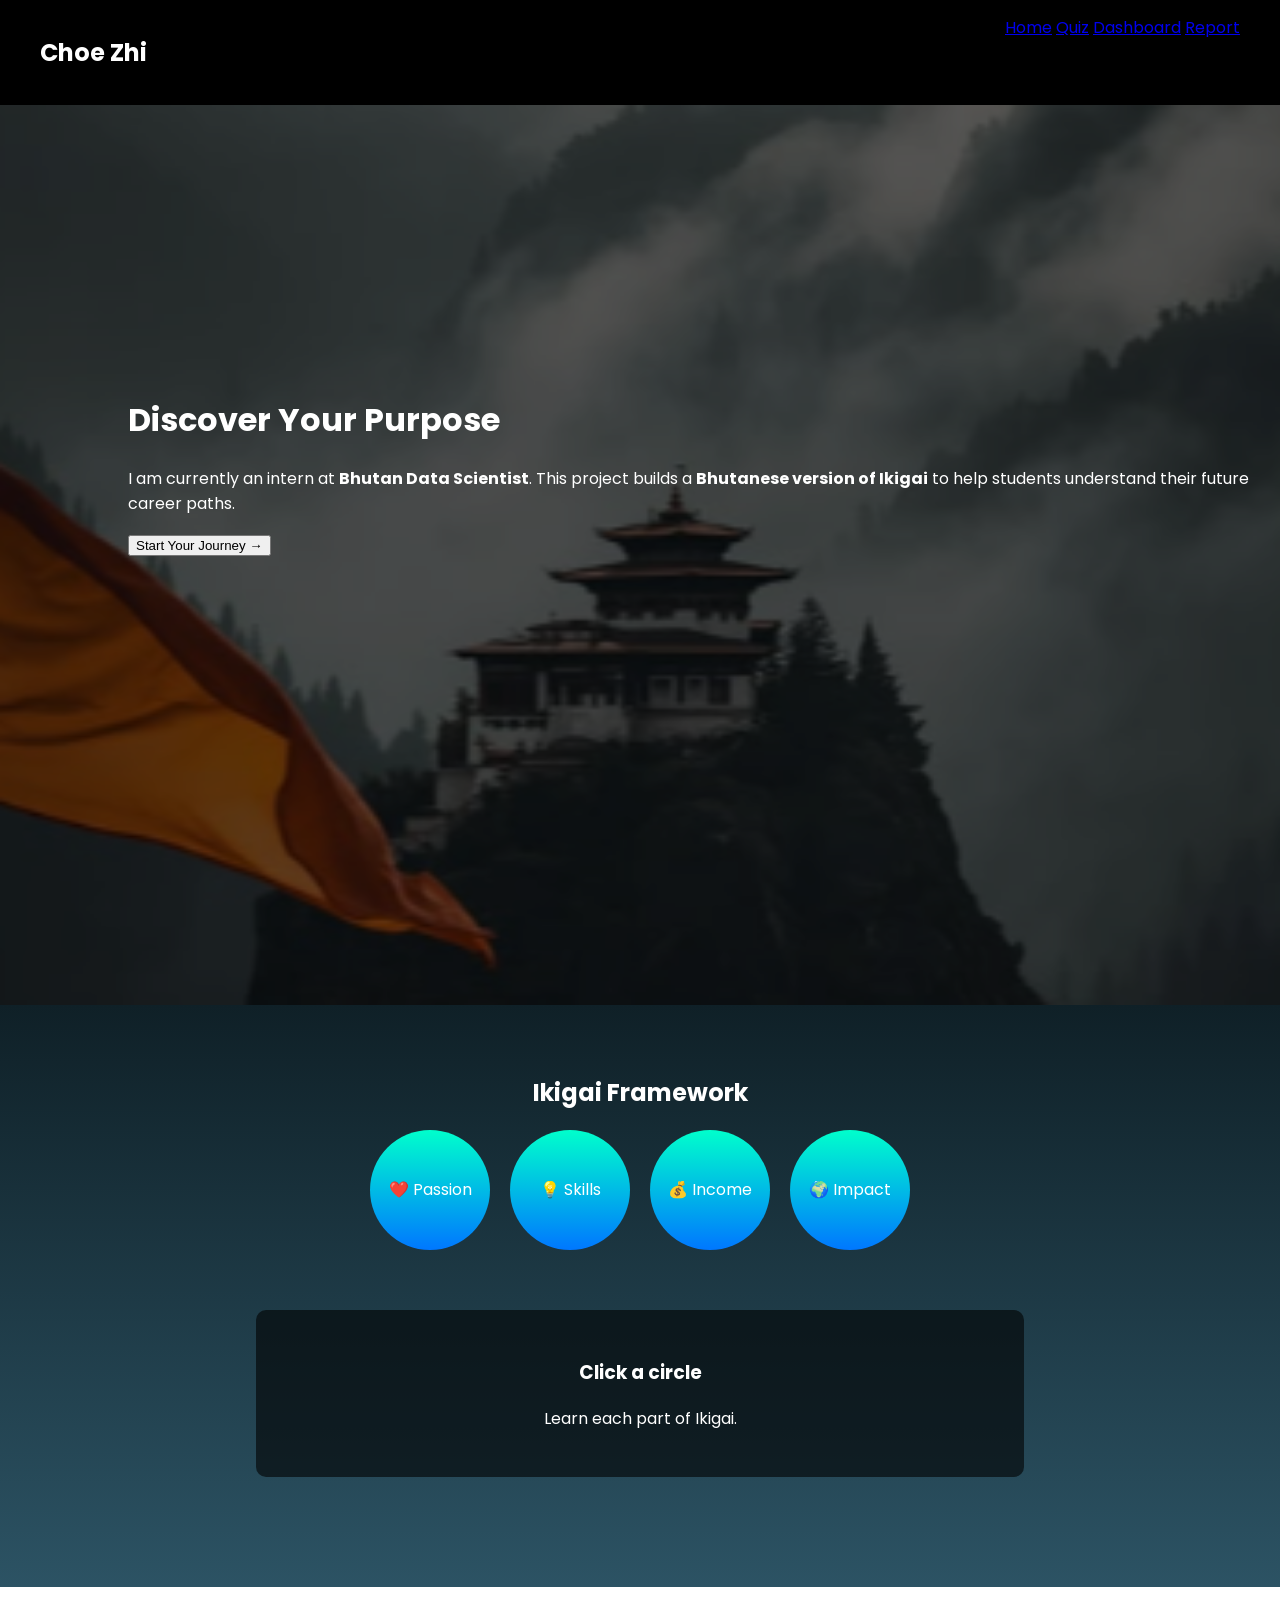
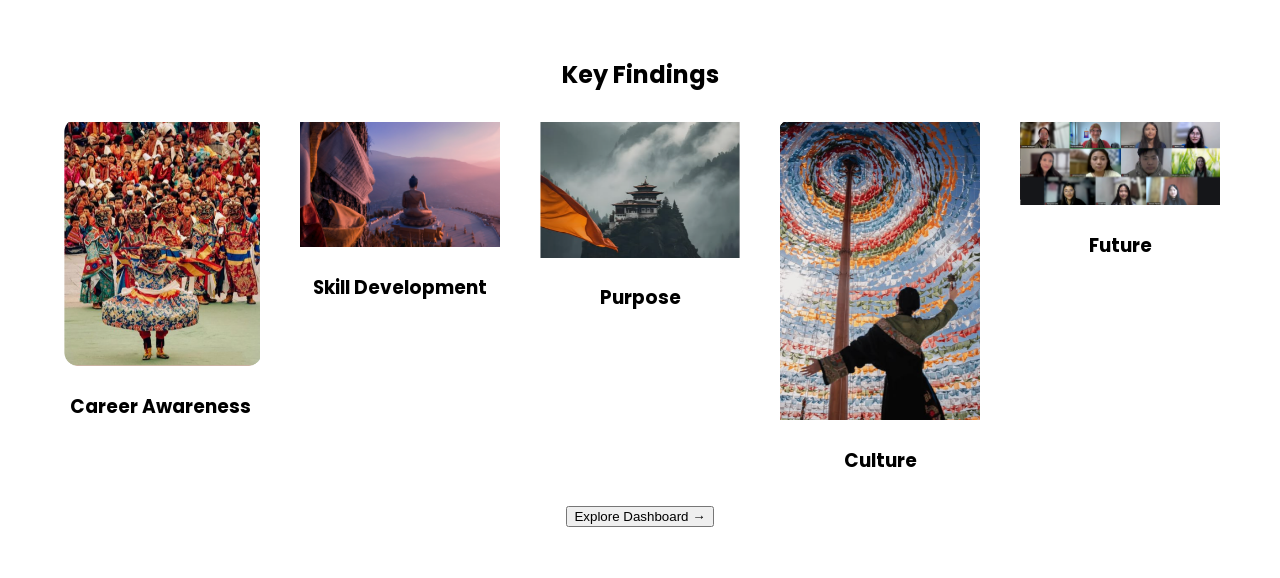
<file: index.html>
<!DOCTYPE html>
<html>
<head>
    <title>Choe Zhi</title>
    <link rel="stylesheet" href="style.css">
    <link href="https://fonts.googleapis.com/css2?family=Poppins&display=swap" rel="stylesheet">
</head>

<body>

<!-- NAVBAR -->
<div class="navbar">
    <h2>Choe Zhi</h2>
    <div>
        <a href="index.html">Home</a>
        <a href="quiz.html">Quiz</a>
        <a href="result.html">Dashboard</a>
        <a href="report.html">Report</a>
    </div>
</div>

<!-- HERO -->
<div class="hero">
    <div class="overlay"></div>

    <div class="hero-content">
        <h1>Discover Your Purpose</h1>
        <p>
            I am currently an intern at <b>Bhutan Data Scientist</b>.  
            This project builds a <b>Bhutanese version of Ikigai</b> to help students 
            understand their future career paths.
        </p>
        <a href="quiz.html"><button>Start Your Journey →</button></a>
    </div>
</div>

<!-- IKIGAI -->
<div class="section dark">

<h2>Ikigai Framework</h2>

<div class="ikigai">
    <div class="circle" onclick="showInfo('passion')">❤️ Passion</div>
    <div class="circle" onclick="showInfo('skills')">💡 Skills</div>
    <div class="circle" onclick="showInfo('income')">💰 Income</div>
    <div class="circle" onclick="showInfo('impact')">🌍 Impact</div>
</div>

<div id="ikigai-info" class="glass-box">
    <h3>Click a circle</h3>
    <p>Learn each part of Ikigai.</p>
</div>

</div>

<!-- PROJECT -->
<div class="section">

<h2>Key Findings</h2>

<div class="cards">

<div class="card"><img src="static/images/culture.jpg"><h3>Career Awareness</h3></div>
<div class="card"><img src="static/images/lama.jpg"><h3>Skill Development</h3></div>
<div class="card"><img src="static/images/hero.jpg"><h3>Purpose</h3></div>
<div class="card"><img src="static/images/people.jpg"><h3>Culture</h3></div>
<div class="card"><img src="static/images/us.jpg"><h3>Future</h3></div>

</div>

<a href="result.html"><button>Explore Dashboard →</button></a>

</div>

<script src="script.js"></script>

</body>
</html>
</file>
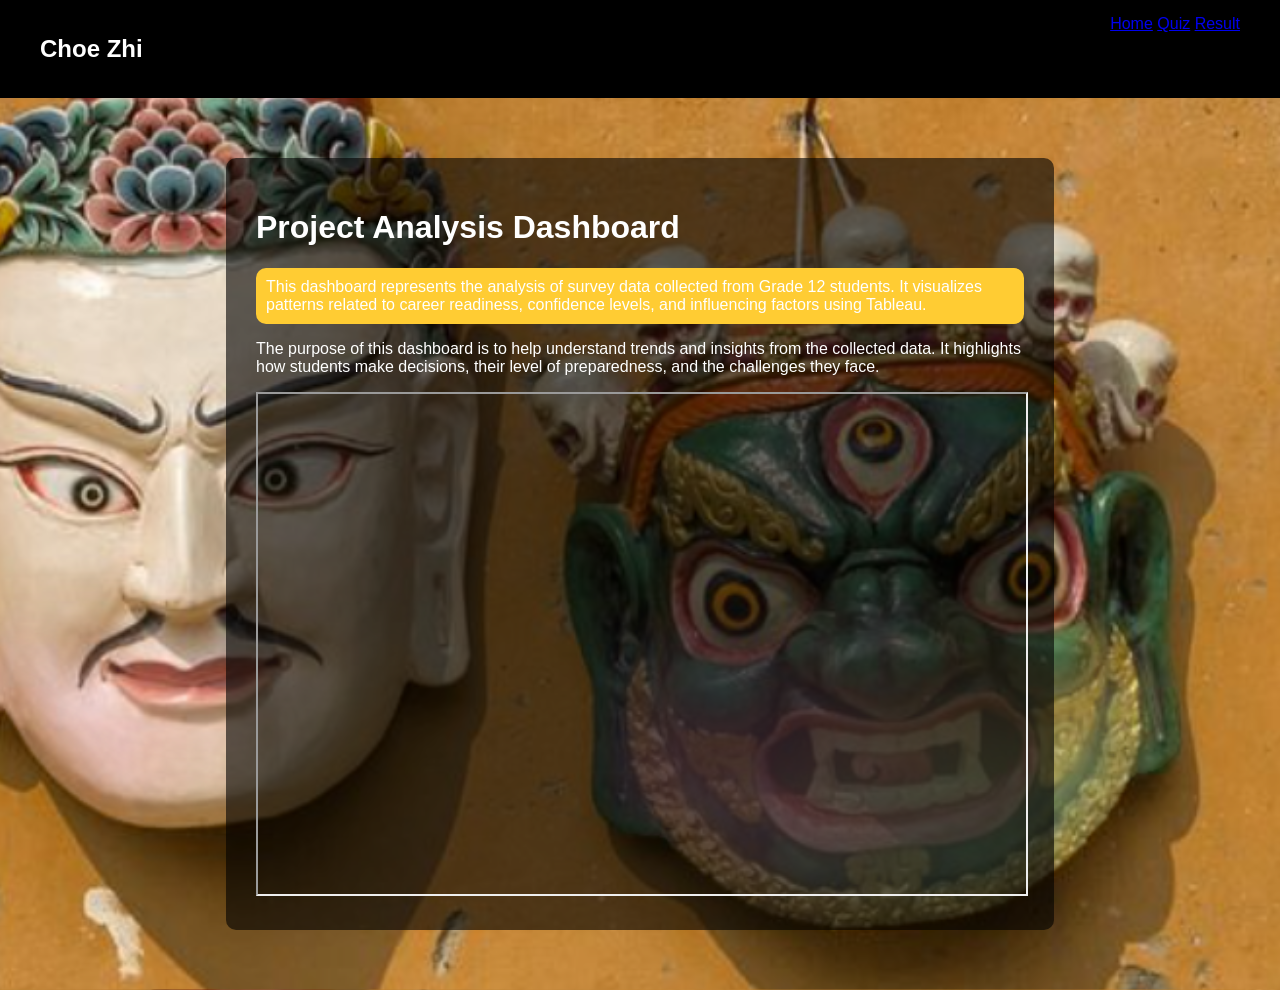
<file: dashboard.html>
<!DOCTYPE html>
<html>
<head>
    <title>Dashboard</title>
    <link rel="stylesheet" href="style.css">
</head>

<body class="bg-page">

<div class="navbar">
    <h2>Choe Zhi</h2>
    <div>
        <a href="index.html">Home</a>
        <a href="quiz.html">Quiz</a>
        <a href="result.html">Result</a>
    </div>
</div>

<div class="glass-box">

<h1>Project Analysis Dashboard</h1>

<div class="insight-box">
    This dashboard represents the analysis of survey data collected 
    from Grade 12 students. It visualizes patterns related to career 
    readiness, confidence levels, and influencing factors using Tableau.
</div>

<p>
The purpose of this dashboard is to help understand trends and insights 
from the collected data. It highlights how students make decisions, 
their level of preparedness, and the challenges they face.
</p>

<!-- TABLEAU -->
<iframe 
src="https://public.tableau.com/views/SurvayStoryPoint/Story1"
width="100%" height="500">
</iframe>

</div>

</body>
</html>
</file>
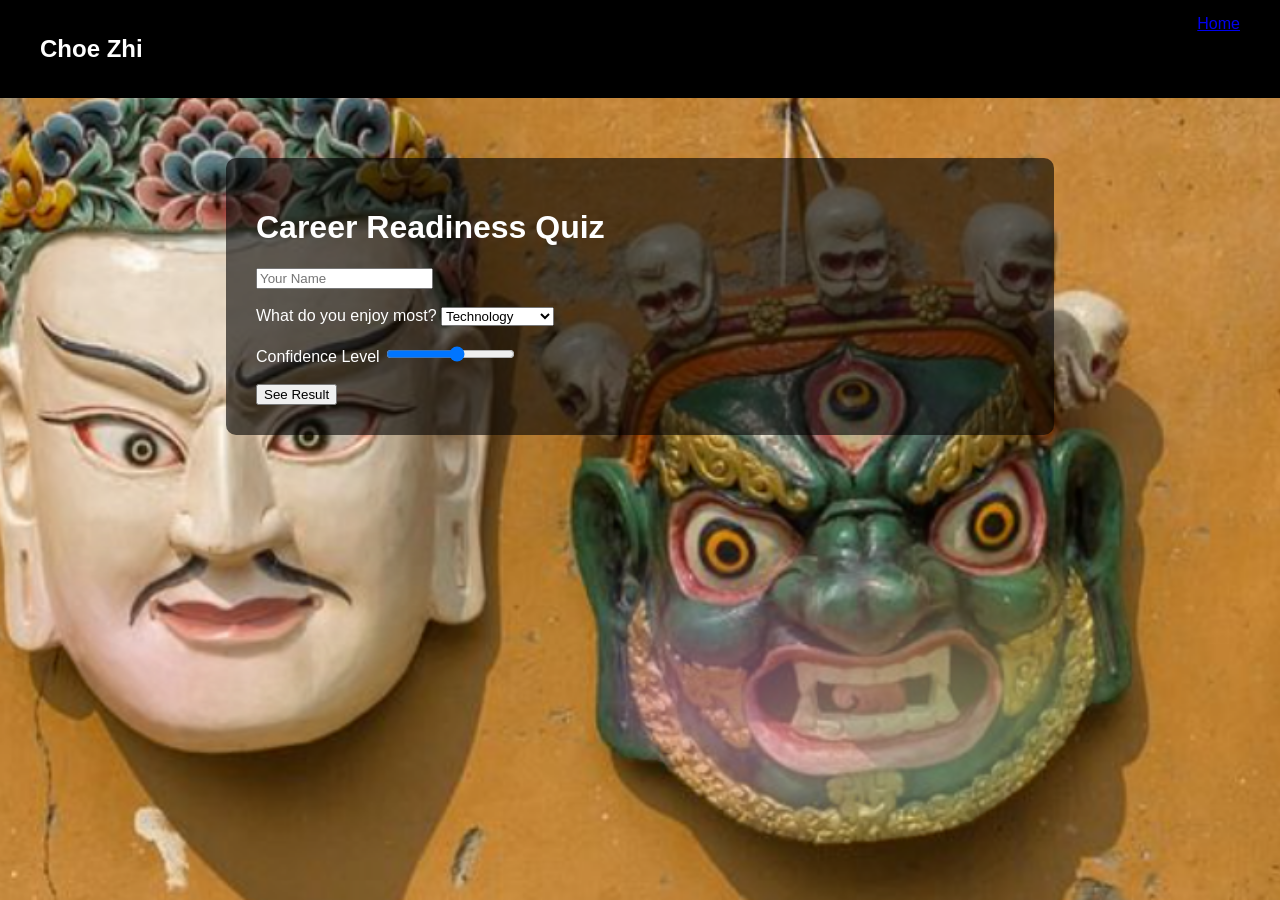
<file: quiz.html>
<!DOCTYPE html>
<html>
<head>
    <title>Quiz</title>
    <link rel="stylesheet" href="style.css">
</head>

<body class="bg-page">

<div class="navbar">
    <h2>Choe Zhi</h2>
    <a href="index.html">Home</a>
</div>

<div class="glass-box">

<h1>Career Readiness Quiz</h1>

<form id="quizForm">

<input type="text" id="name" placeholder="Your Name"><br><br>

<label>What do you enjoy most?</label>
<select id="interest">
<option>Technology</option>
<option>Helping People</option>
<option>Business</option>
<option>Creative Work</option>
</select><br><br>

<label>Confidence Level</label>
<input type="range" id="confidence" min="1" max="10"><br><br>

<button type="submit">See Result</button>

</form>

</div>

<script>
document.getElementById("quizForm").addEventListener("submit", function(e){
e.preventDefault();

let data = {
name: document.getElementById("name").value,
interest: document.getElementById("interest").value,
confidence: document.getElementById("confidence").value
};

localStorage.setItem("quizData", JSON.stringify(data));
window.location.href = "result.html";
});
</script>

</body>
</html>
</file>
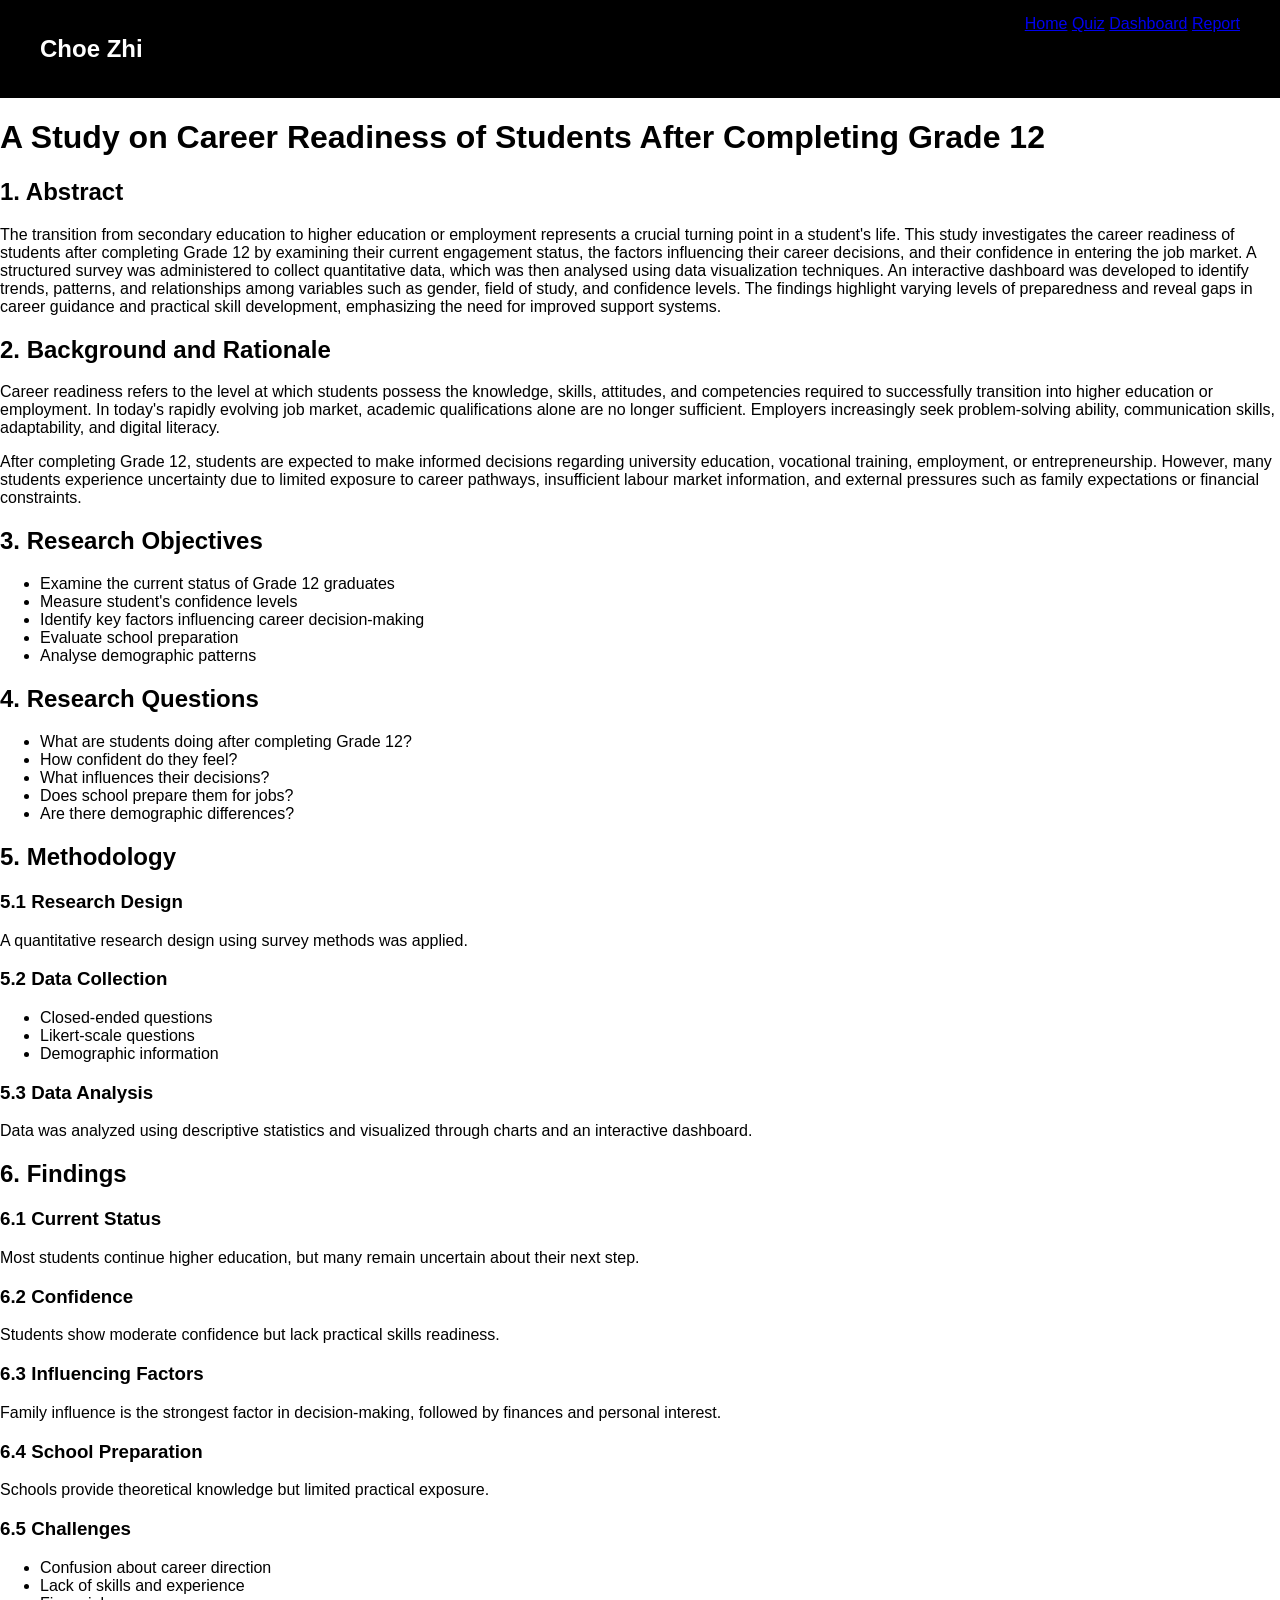
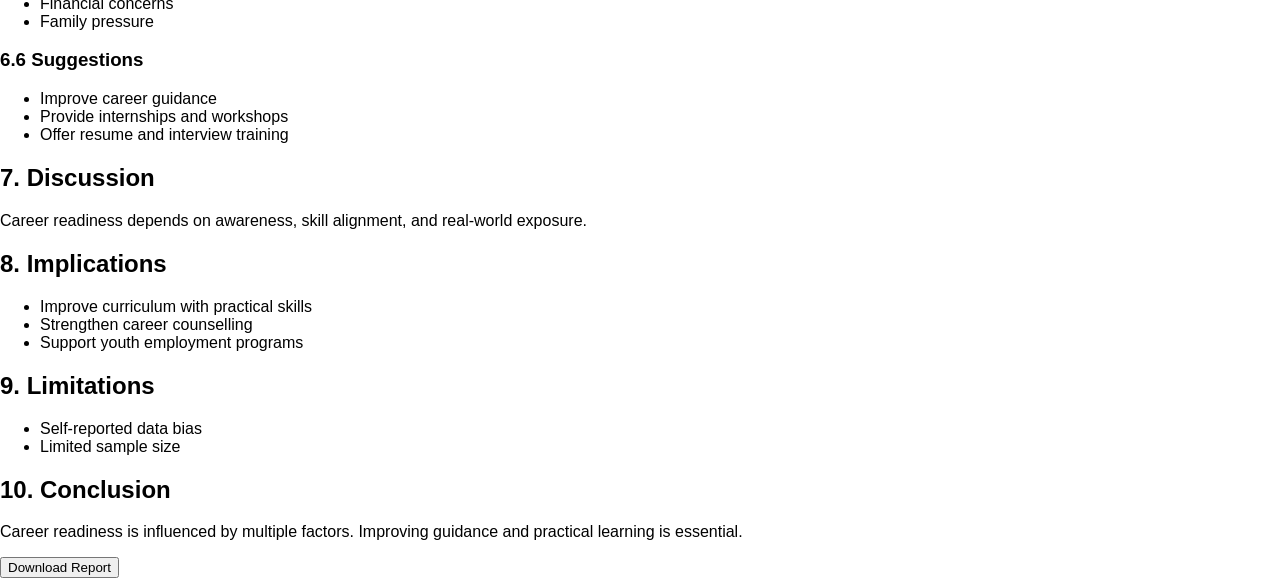
<file: report.html>
<!DOCTYPE html>
<html>
<head>
    <title>Career Readiness Report</title>
    <link rel="stylesheet" href="style.css">
</head>

<body>

<!-- NAVBAR -->
<div class="navbar">
    <h2>Choe Zhi</h2>
    <div>
        <a href="index.html">Home</a>
        <a href="quiz.html">Quiz</a>
        <a href="result.html">Dashboard</a>
        <a href="report.html">Report</a>
    </div>
</div>

<!-- REPORT -->
<div class="report-container">

<h1>A Study on Career Readiness of Students After Completing Grade 12</h1>

<h2>1. Abstract</h2>
<p>
The transition from secondary education to higher education or employment represents a crucial turning point in a student's life. This study investigates the career readiness of students after completing Grade 12 by examining their current engagement status, the factors influencing their career decisions, and their confidence in entering the job market. A structured survey was administered to collect quantitative data, which was then analysed using data visualization techniques. An interactive dashboard was developed to identify trends, patterns, and relationships among variables such as gender, field of study, and confidence levels. The findings highlight varying levels of preparedness and reveal gaps in career guidance and practical skill development, emphasizing the need for improved support systems.
</p>

<h2>2. Background and Rationale</h2>
<p>
Career readiness refers to the level at which students possess the knowledge, skills, attitudes, and competencies required to successfully transition into higher education or employment. In today's rapidly evolving job market, academic qualifications alone are no longer sufficient. Employers increasingly seek problem-solving ability, communication skills, adaptability, and digital literacy.
</p>
<p>
After completing Grade 12, students are expected to make informed decisions regarding university education, vocational training, employment, or entrepreneurship. However, many students experience uncertainty due to limited exposure to career pathways, insufficient labour market information, and external pressures such as family expectations or financial constraints.
</p>

<h2>3. Research Objectives</h2>
<ul>
<li>Examine the current status of Grade 12 graduates</li>
<li>Measure student's confidence levels</li>
<li>Identify key factors influencing career decision-making</li>
<li>Evaluate school preparation</li>
<li>Analyse demographic patterns</li>
</ul>

<h2>4. Research Questions</h2>
<ul>
<li>What are students doing after completing Grade 12?</li>
<li>How confident do they feel?</li>
<li>What influences their decisions?</li>
<li>Does school prepare them for jobs?</li>
<li>Are there demographic differences?</li>
</ul>

<h2>5. Methodology</h2>

<h3>5.1 Research Design</h3>
<p>A quantitative research design using survey methods was applied.</p>

<h3>5.2 Data Collection</h3>
<ul>
<li>Closed-ended questions</li>
<li>Likert-scale questions</li>
<li>Demographic information</li>
</ul>

<h3>5.3 Data Analysis</h3>
<p>
Data was analyzed using descriptive statistics and visualized through charts and an interactive dashboard.
</p>

<h2>6. Findings</h2>

<h3>6.1 Current Status</h3>
<p>
Most students continue higher education, but many remain uncertain about their next step.
</p>

<h3>6.2 Confidence</h3>
<p>
Students show moderate confidence but lack practical skills readiness.
</p>

<h3>6.3 Influencing Factors</h3>
<p>
Family influence is the strongest factor in decision-making, followed by finances and personal interest.
</p>

<h3>6.4 School Preparation</h3>
<p>
Schools provide theoretical knowledge but limited practical exposure.
</p>

<h3>6.5 Challenges</h3>
<ul>
<li>Confusion about career direction</li>
<li>Lack of skills and experience</li>
<li>Financial concerns</li>
<li>Family pressure</li>
</ul>

<h3>6.6 Suggestions</h3>
<ul>
<li>Improve career guidance</li>
<li>Provide internships and workshops</li>
<li>Offer resume and interview training</li>
</ul>

<h2>7. Discussion</h2>
<p>
Career readiness depends on awareness, skill alignment, and real-world exposure.
</p>

<h2>8. Implications</h2>
<ul>
<li>Improve curriculum with practical skills</li>
<li>Strengthen career counselling</li>
<li>Support youth employment programs</li>
</ul>

<h2>9. Limitations</h2>
<ul>
<li>Self-reported data bias</li>
<li>Limited sample size</li>
</ul>

<h2>10. Conclusion</h2>
<p>
Career readiness is influenced by multiple factors. Improving guidance and practical learning is essential.
</p>

<button onclick="window.print()" class="btn">Download Report</button>

</div>

</body>
</html>
</file>
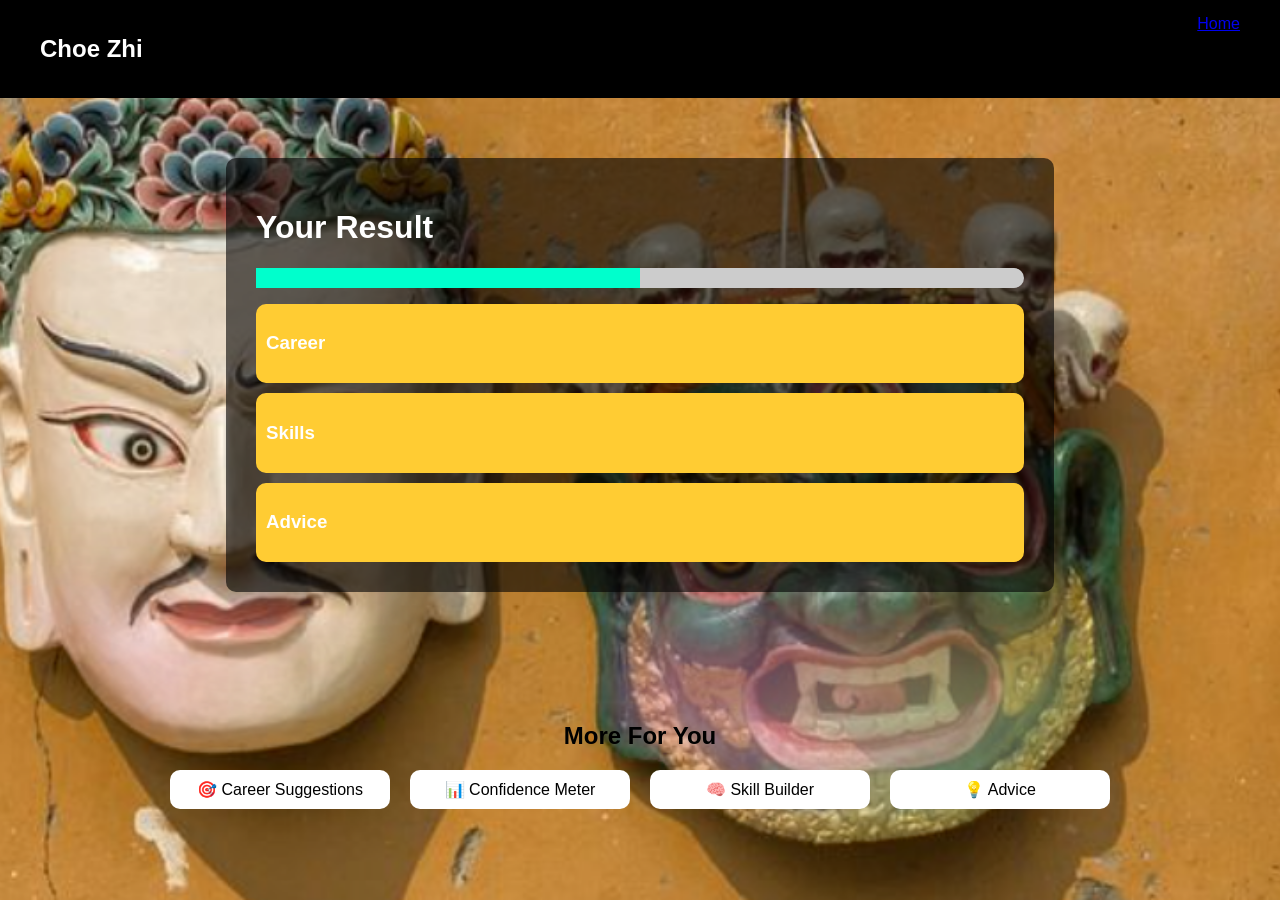
<file: result.html>
<!DOCTYPE html>
<html>
<head>
<title>Result</title>
<link rel="stylesheet" href="style.css">
</head>

<body class="bg-page">

<div class="navbar">
<h2>Choe Zhi</h2>
<a href="index.html">Home</a>
</div>

<div class="glass-box">

<h1>Your Result</h1>
<h3 id="user"></h3>

<div class="bar"><div id="fill"></div></div>
<p id="confidenceText"></p>

<div class="insight-box"><h3>Career</h3><p id="career"></p></div>
<div class="insight-box"><h3>Skills</h3><p id="skills"></p></div>
<div class="insight-box"><h3>Advice</h3><p id="advice"></p></div>

</div>

<!-- EXTRA -->
<div class="section">
<h2>More For You</h2>
<div class="cards">
<div class="card">🎯 Career Suggestions</div>
<div class="card">📊 Confidence Meter</div>
<div class="card">🧠 Skill Builder</div>
<div class="card">💡 Advice</div>
</div>
</div>

<script src="script.js"></script>

</body>
</html>
</file>
<file: style.css>
body{
margin:0;
font-family:'Poppins',sans-serif;
}

/* NAV */
.navbar{
display:flex;
justify-content:space-between;
padding:15px 40px;
background:#000;
color:white;
}

/* HERO */
.hero{
height:100vh;
background:url('static/images/hero.jpg') center/cover;
position:relative;
}

.overlay{
position:absolute;
width:100%;
height:100%;
background:rgba(0,0,0,0.6);
}

.hero-content{
position:absolute;
top:30%;
left:10%;
color:white;
}

/* BG */
.bg-page{
background:url('static/images/bhutan.jpg') center/cover;
min-height:100vh;
}

/* GLASS */
.glass-box{
background:rgba(0,0,0,0.6);
padding:30px;
margin:60px auto;
width:60%;
border-radius:10px;
color:white;
}

/* IKIGAI */
.ikigai{
display:flex;
justify-content:center;
gap:20px;
}

.circle{
width:120px;
height:120px;
border-radius:50%;
background:linear-gradient(#00ffcc,#0077ff);
display:flex;
align-items:center;
justify-content:center;
color:white;
cursor:pointer;
}

.circle:hover{
transform:scale(1.1);
}

/* CARDS */
.cards{
display:flex;
justify-content:center;
gap:20px;
flex-wrap:wrap;
}

.card{
background:white;
padding:10px;
width:200px;
border-radius:10px;
text-align:center;
}

.card img{
width:100%;
}

/* BAR */
.bar{
background:#ccc;
height:20px;
border-radius:10px;
}

#fill{
background:#00ffcc;
height:100%;
width:50%;
}

/* BOX */
.insight-box{
background:#ffcc33;
padding:10px;
margin-top:10px;
border-radius:10px;
}

/* SECTION */
.section{
padding:50px;
text-align:center;
}

.section.dark{
background:linear-gradient(#0f2027,#2c5364);
color:white;
}
</file>
